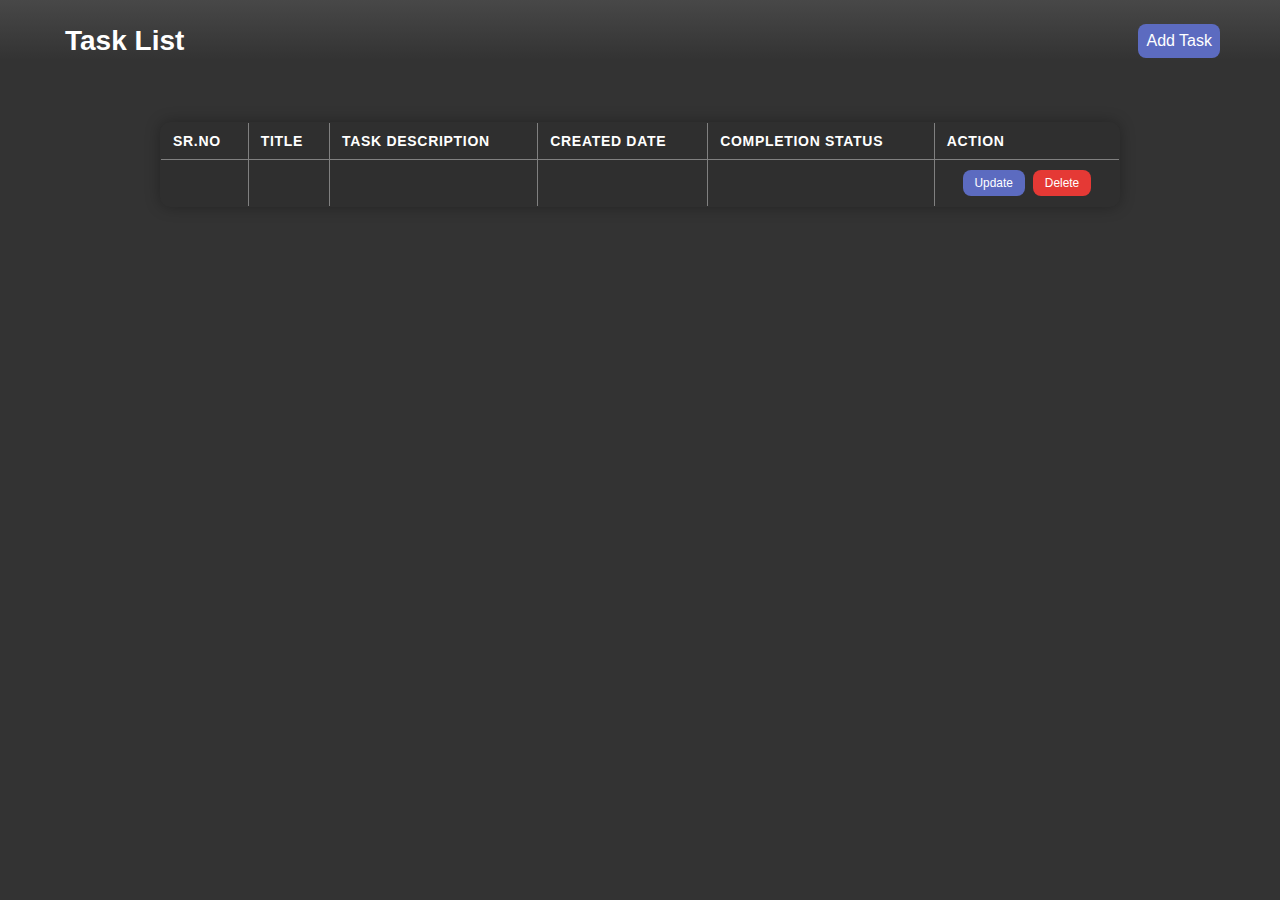
<file: TaskMate/TaskMate/target/classes/templates/index.html>
<!DOCTYPE html>
<html
xmlns:th="http://www.thymeleaf.org"
>
<head>
<meta charset="ISO-8859-1">
<title>TaskMate</title>
<link rel="stylesheet" th:href="@{/css/style.css}">
<style>
	
    body {
        font-family: Arial;
        margin: 0;
        padding: 0;
        background-color: #333;
    }

	.heading
	{
		background: linear-gradient(
   		to bottom,
   		rgba(255,255,255,0.10) 0px,   /* very subtle white at the top */
  	    #333 60px                    /* transitions to hero color at 60px down */
	  );
		display: flex;	
		align-items: center;
		justify-content: space-between;
		padding: 20px 60px;
		flex-wrap: wrap;
		gap: 10px;
		
	}

	.heading h1{
		font-size: 28px;
		color: white;
		margin: 5px;
	}
	.addTaskButton
	{
		background-color: #5c6bc0;
		padding: 8px 8px;
		text-decoration: none;
		color: white;
		border-radius: 8px;
		 transition: 0.3s ease;	
	}
	
	.addTaskButton:hover{
		        background-color: #7986cb;
	}
	
	.divTable
	{
		width: 75%;
		margin: 40px auto;
		text-align: center;
	
	}

	table{
		width: 100%;
		min-width: 600px;
		border-collapse: collapse;
		background-color: #2f2f2f;
		color: #fff;
		border-radius: 10px;
    	overflow: hidden;
    	box-shadow: 0 0 15px rgba(0,0,0,0.3);
	}
	th, td{
			
			padding: 10px 12px;
			font-size: 14px;
			text-align: left;
			
	}
	
	th{
		border-radius: #444;
		text-transform: uppercase;
		letter-spacing: 0.05em;
		
	}
	tr:nth-child(even) {
    background-color: #3a3a3a;
	}
	
	.actionButtonContainer{
		display: flex;
		gap: 8px;
		justify-content: center;
	    
	}
	.actionButton{
		text-decoration: none;
		color: white;
		display: inline-block;
		padding: 6px 12px;
		transition: 0.3s ease;
   		font-size: 0.85em;
	}
	.updateButton {
    background-color: #5c6bc0;
    border-radius: 8px;
}

.updateButton:hover {
    background-color: #7986cb;
}
	
	.deleteButton {
    background-color: #e53935;
    border-radius: 8px
}

.deleteButton:hover {
    background-color: #ef5350;
}
	
</style>
</head>
<body>


<div th:insert="~{fragments/navbar :: navbar}"></div>

<div class="heading">
	<h1>Task List</h1>
<a th:href="@{/addNewTaskForm}" class="addTaskButton">Add Task</a>

	
</div>
	<div align="center" class="divTable">
		
		
		<table border="1px solid">
			<thead>
				<tr>
					<th>Sr.No</th>
					<th>Title</th>
					<th>Task Description</th>
					<th>Created Date</th>
					<th>Completion Status</th>
					<th>Action</th>
				</tr>
			</thead>
			
			<tbody>
				<tr th:each="task: ${listTasks}">
					<td th:text="${task.id}"></td>
					<td th:text="${task.taskName}"></td>	
					<td th:text="${task.taskDescription}"></td>	
					<td th:text="${task.createdDate}"></td>	
					<td th:text="${task.completionStatus}"></td>
					<td>
   						<div class="actionButtonContainer">
      						<a th:href="@{/showFormForUpdate/{id}(id=${task.id})}" class="actionButton updateButton">Update</a>
        					<a th:href="@{/deleteTask/{id}(id=${task.id})}" class="actionButton deleteButton">Delete</a>

   						 </div>
					</td>
 					
				</tr>
				
			</tbody>
		</table>
	</div>
</body>
</html>
</file>
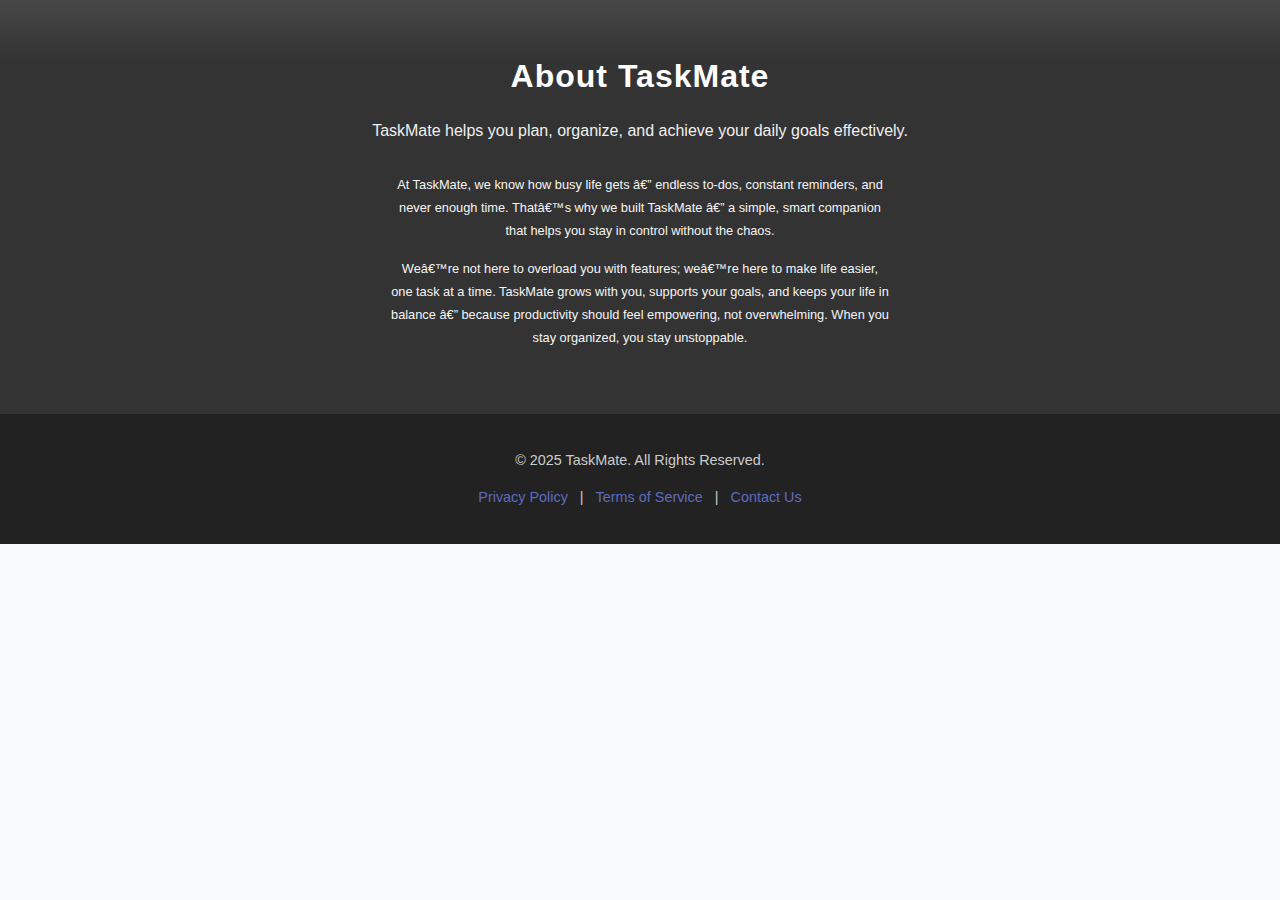
<file: TaskMate/TaskMate/target/classes/templates/about.html>
<!DOCTYPE html>
<html xmlns:th="http://www.thymeleaf.org">
<head>
<meta charset="ISO-8859-1">
<title>About Us</title>
<link rel="stylesheet" th:href="@{/css/style.css}">

<style>
	body{
		font-family: Arial, sans-serif;
		padding: 0;
		margin: 0;
  		color: #333;
  		line-height: 1.6;
  		background-color: #f8f9fa;
  		
	}
	
	.hero-section{
		background: linear-gradient(
   		to bottom,
   		rgba(255,255,255,0.10) 0px,   /* very subtle white at the top */
  	    #333 60px                    /* transitions to hero color at 60px down */
	  );
		background-color: #333;
		color: white;
		padding: 40px 0 500px 0;
  		text-align: center;
  		padding: 30px 0 50px 0;
  		flex-wrap: wrap;
  		
  		
	}
	
	.hero-section h1 {
  font-size: 2rem;
  margin-bottom: 15px;
  letter-spacing: 1px;
}

.hero-section h2 {
  font-size: 1rem;
  font-weight: 300;
  color: #f0f0f0;
  margin-bottom: 30px;
}

/* Paragraphs inside hero */
	.hero-section p {
 		 max-width: 500px;
  		margin: 15px auto;
 	 font-size: 0.8rem;
  line-height: 1.8;
  color: #f5f5f5;
}	

.footer {
    background-color: #222; 
    color: #ccc; 
    text-align: center;
    padding: 20px 10px;
    font-size: 0.9em;
    margin-top: 0;
}

.footer-content {
    max-width: 1000px;
    margin: 0 auto;
}

.footer-link {
    color: #5c6bc0; 
    text-decoration: none;
    margin: 0 8px;
    transition: color 0.3s ease;
}

.footer-link:hover {
    color: #ffffff;
}


</style>

</head>
<body>
	<div th:insert="~{fragments/navbar :: navbar}"></div>
	<section class="hero-section">
	<h1 style="text-align:center;">About TaskMate</h1>
	<h2 style="text-align:center;">TaskMate helps you plan, organize, and achieve your daily goals effectively.</h2>
	
	<p>At TaskMate, we know how busy life gets — endless to-dos, constant reminders, and never enough time.
That’s why we built TaskMate — a simple, smart companion that helps you stay in control without the chaos.
</p>
	
	<p>We’re not here to overload you with features; we’re here to make life easier, one task at a time.
TaskMate grows with you, supports your goals, and keeps your life in balance — because productivity should feel empowering, not overwhelming.
When you stay organized, you stay unstoppable.</p>
	</section>

<footer class="footer">
    <div class="footer-content">
        <p>&copy; 2025 TaskMate. All Rights Reserved.</p>
        <p>
            <a href="#" class="footer-link">Privacy Policy</a> | 
            <a href="#" class="footer-link">Terms of Service</a> | 
            <a href="#" class="footer-link">Contact Us</a>
        </p>
    </div>
</footer>

</body>
</html>
</file>
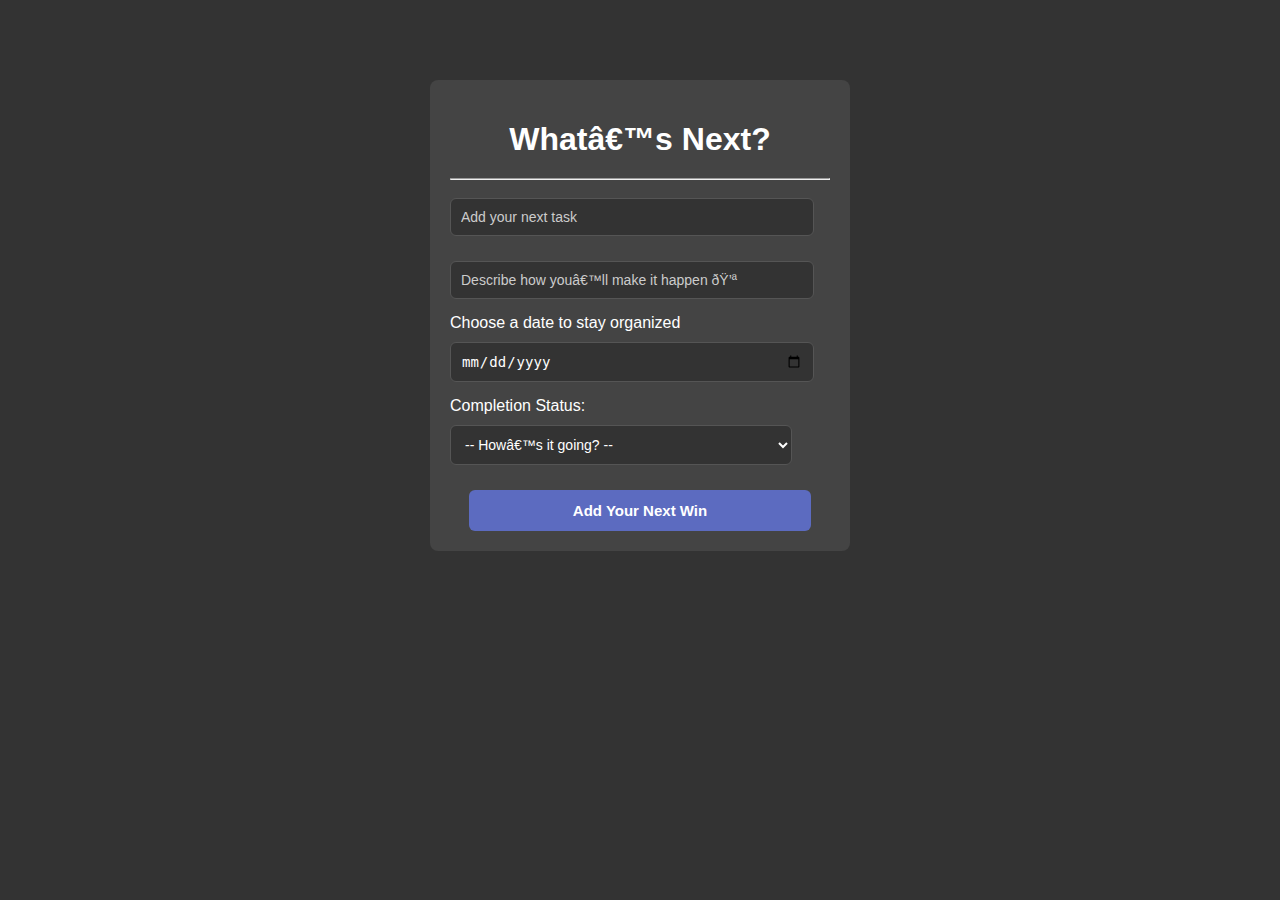
<file: TaskMate/TaskMate/target/classes/templates/add-new-task.html>
<!DOCTYPE html>
<html
xmlns:th="http://www.thymeleaf.org"
>
<head>
<meta charset="ISO-8859-1">
<title>AddNewTask</title>
<style>
	body {
        font-family: Arial;
        margin: 0;
        padding: 0;
        background-color: #333;
        align-items: center;
	    justify-content: center;
    	
    }
	.form-container {
        width: 380px;
        margin: 80px auto;
        background-color: #444; 
        padding: 20px;
        border-radius: 8px;
        color: #fff; 
    }	
    .form-container h1 {
        text-align: center;
        margin-bottom: 20px;
        color: #fff;
    }
    
     input[type="text"], input[type="date"], select {
        width: 90%;
        padding: 10px;
        margin: 10px 0 15px 0;
        border-radius: 6px;
        border: 1px solid #555;
        background-color: #333;
        color: #fff;
        font-size: 14px;
    }
 

    input::placeholder {
        color: #ccc; 
        
    }

    select option{
        background-color: #333;
        color: #fff;
        padding-right: 20px;
        width: 90%;
 
    }
    
     button {
        display: block;
        width: 90%;
        margin: 10px auto 0 auto;
        padding: 12px;
        background-color: #5c6bc0;
        color: #fff;
        font-weight: bold;
        border: none;
        border-radius: 6px;
        font-size: 15px;
        cursor: pointer;
        transition: background-color 0.3s ease;
    }

    button:hover {
        background-color: #7986cb;
    }

	

</style>

</head>
<body>

	<div class="form-container">
		<h1>What’s Next?</h1>
		<hr>
		<form action= "#" th:action="@{/addTask}" th:object="${taskMate}" method="post">
			
			
			<input type="text"th:field="*{taskName}" placeholder="Add your next task" />
			
			<input type="text"th:field="*{taskDescription}" placeholder="Describe how you’ll make it happen 💪" />
			
			<label for="createdDate">Choose a date to stay organized</label><br>
			<input type="date" id="createdDate" th:field="*{createdDate}" />
			

			<label for="completionStatus" style="color: #fff;">Completion Status:</label><br>
			<select id="completionStatus" th:field="*{completionStatus}" required>
    			<option value="">-- How’s it going? --</option>
   				<option value="Pending">Pending</option>
 		   		<option value="In Progress">In Progress</option>
    			<option value="Completed">Completed</option>
			</select>
			
			<button type="submit">Add Your Next Win</button>
			
		</form>
	</div>
</body>
</html>
</file>
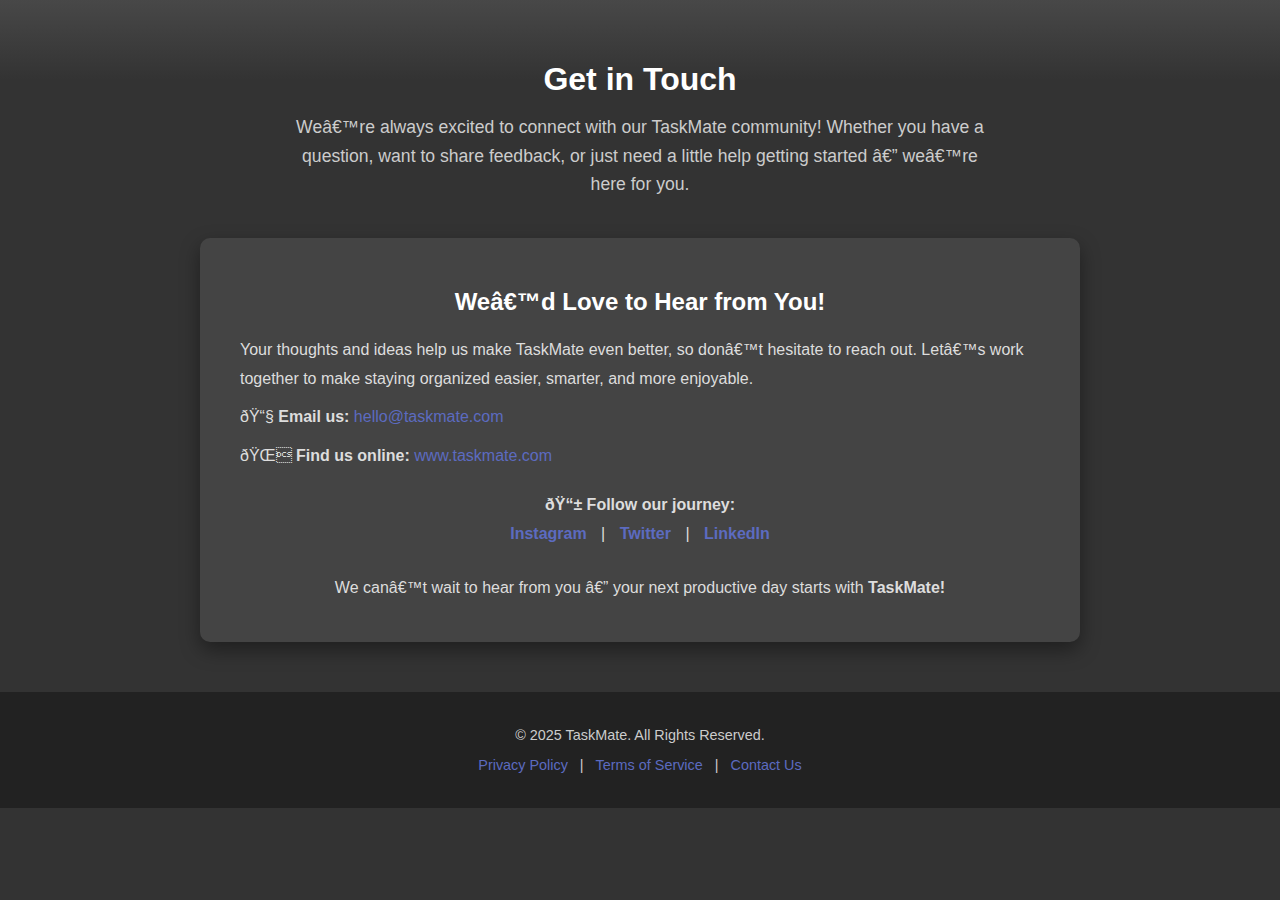
<file: TaskMate/TaskMate/target/classes/templates/contact.html>
<!DOCTYPE html>
<html xmlns:th="http://www.thymeleaf.org">
<head>
<meta charset="ISO-8859-1">
<title>Contact Us</title>
<link rel="stylesheet" th:href="@{/css/style.css}">

<style>
    body {
        margin: 0;
        padding: 0;
        font-family: Arial, sans-serif;
        background-color: #333;
        color: #f1f1f1;
    }

    .hero-section {
        background: linear-gradient(to bottom, rgba(255,255,255,0.1) 0px, #333 80px);
        padding: 40px 20px;
        text-align: center;
    }

    .hero-section h1 {
        font-size: 2em;
        color: #fff;
        margin-bottom: 15px;
    }

    .hero-section p {
        max-width: 700px;
        margin: 0 auto;
        font-size: 1.1em;
        color: #ccc;
        line-height: 1.6;
    }

    .contact-container {
        background-color: #444;
        border-radius: 10px;
        width: 70%;
        max-width: 800px;
        margin: 0 auto 50px auto;
        padding: 30px 40px;
        box-shadow: 0 8px 20px rgba(0,0,0,0.4);
    }

    .contact-container h2 {
        text-align: center;
        color: #fff;
        margin-bottom: 20px;
    }

    .contact-details {
        line-height: 1.8;
        font-size: 1em;
        color: #ddd;
    }

    .contact-details p {
        margin: 10px 0;
    }

    .contact-details a {
        color: #5c6bc0;
        text-decoration: none;
        transition: color 0.3s ease;
    }

    .contact-details a:hover {
        color: #7986cb;
    }

    .social-links {
        text-align: center;
        margin-top: 20px;
    }

    .social-links a {
        margin: 0 10px;
        color: #5c6bc0;
        font-weight: bold;
        text-decoration: none;
        transition: color 0.3s;
    }

    .social-links a:hover {
        color: #7986cb;
    }
    
	.footer {
    	background-color: #222; 
    	color: #ccc; 
    	text-align: center;
    	padding: 20px 10px;
    	font-size: 0.9em;
    	margin-top: 0;
}

	.footer-content {
    	max-width: 1000px;
    	margin: 0 auto;
	}

	.footer-link {
    	color: #5c6bc0; 
    	text-decoration: none;
    	margin: 0 8px;
    	transition: color 0.3s ease;
}

.footer-link:hover {
    color: #ffffff;
}


</style>
</head>

<body>
    <div th:insert="~{fragments/navbar :: navbar}"></div>

    <div class="hero-section">
        <h1>Get in Touch</h1>
        <p>We’re always excited to connect with our TaskMate community! Whether you have a question, want to share feedback, or just need a little help getting started — we’re here for you.</p>
    </div>

    <div class="contact-container">
        <h2>We’d Love to Hear from You!</h2>

        <div class="contact-details">
            <p>Your thoughts and ideas help us make TaskMate even better, so don’t hesitate to reach out. Let’s work together to make staying organized easier, smarter, and more enjoyable.</p>

            <p>📧 <strong>Email us:</strong> <a href="mailto:hello@taskmate.com">hello@taskmate.com</a></p>
            <p>🌐 <strong>Find us online:</strong> <a href="https://www.taskmate.com" target="_blank">www.taskmate.com</a></p>

            <div class="social-links">
                <strong>📱 Follow our journey:</strong><br>
                <a href="#">Instagram</a> |
                <a href="#">Twitter</a> |
                <a href="#">LinkedIn</a>
            </div>

            <p style="text-align:center; margin-top:25px; ;">We can’t wait to hear from you — your next productive day starts with <strong>TaskMate!</strong></p>
        </div>
    </div>
    
    <footer class="footer">
    <div class="footer-content">
        <p>&copy; 2025 TaskMate. All Rights Reserved.</p>
        <p>
            <a href="#" class="footer-link">Privacy Policy</a> | 
            <a href="#" class="footer-link">Terms of Service</a> | 
            <a href="#" class="footer-link">Contact Us</a>
        </p>
    </div>
</footer>

</body>
</html>
</file>
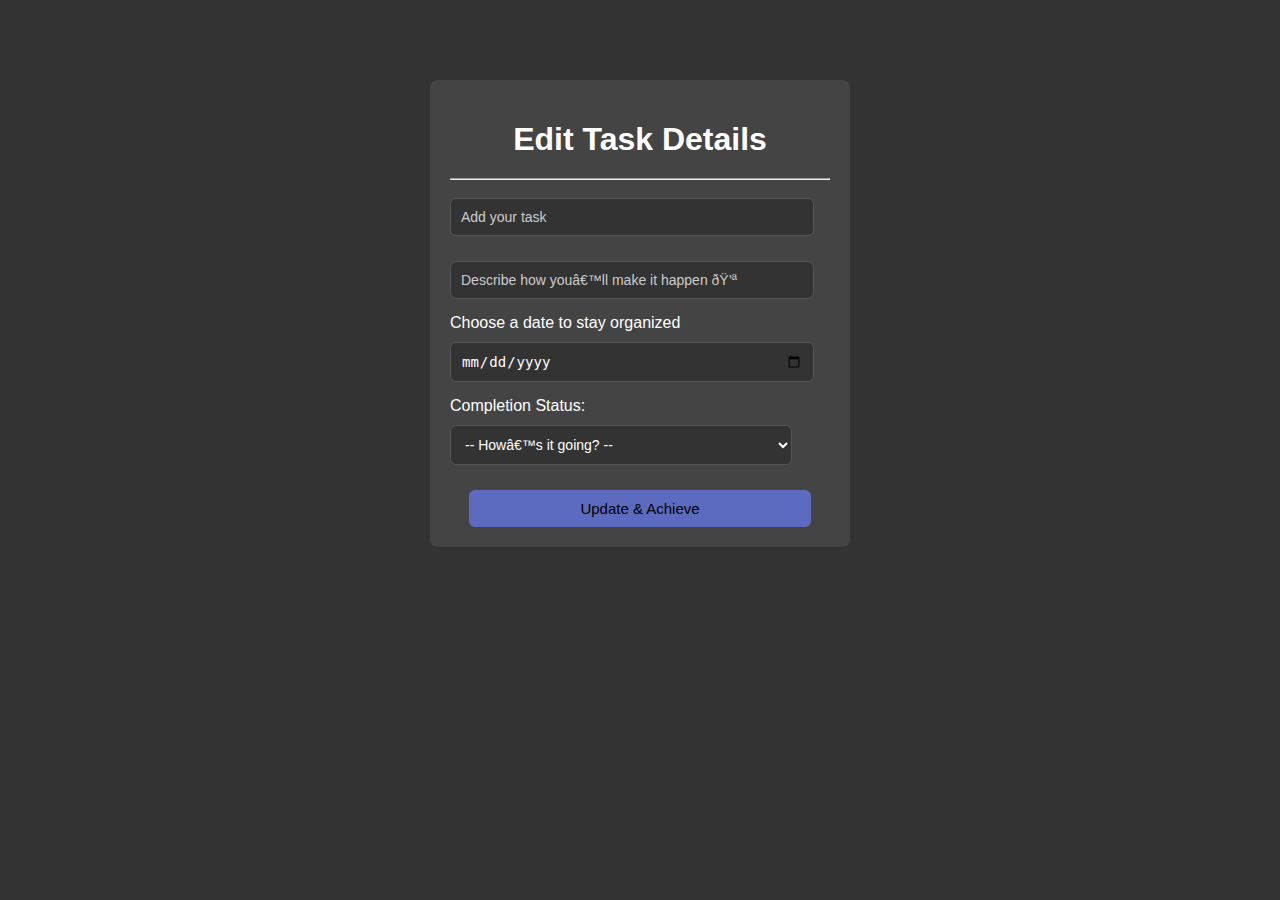
<file: TaskMate/TaskMate/target/classes/templates/update_task.html>
<!DOCTYPE html>
<html

xmlns:th="http://www.thymeleaf.org">
<head>
<meta charset="ISO-8859-1">
<title>Update Task</title>
<style>
	body {
        font-family: Arial;
        margin: 0;
        padding: 0;
        background-color: #333;
       align-items: center;
	    justify-content: center;
	    display: flex;
    }
    
    .form-container{
		width: 380px;
		margin: 80px auto;
		background-color: #444;
		padding: 20px;
		border-radius:8px ;
		color:white ;
	}
	.form-container h1{
		 text-align: center;
        margin-bottom: 20px;
	}
	
	input[type="text"], input[type="date"],select{
		width: 90%;
		padding: 10px;
		background-color: #333;
		color: #fff;
		border-radius: 6px;
		border: 1px solid #555;
		margin:10px 0 15px 0;
		font-size: 14px;
	}
	 input::placeholder {
        color: #ccc; 
    }
    
    select option{
		 background-color: #333;
        color: #fff;
		 padding-right: 20px;
        width: 90%;
	}
	
	button{
		width: 90%;
		background-color: #5c6bc0;
		border: none;
		margin: 10px auto 0 auto;
		padding: 10px;
		display: block;
		border-radius: 6px;
		font-size: 15px;
        cursor: pointer;
        transition: background-color 0.3s ease;

	}
	button:hover{
		background-color: #7986cb;
	}
		
</style>

</head>
<body>

	<div class="form-container">
		<h1>Edit Task Details</h1>
		<hr>
		<form action= "#" th:action="@{/addTask}" th:object="${taskMate}" method="post">
			
			<input type="hidden"th:field="*{id}"/>
			<input type="text"th:field="*{taskName}" placeholder="Add your task" />
			
			<input type="text"th:field="*{taskDescription}" placeholder="Describe how you’ll make it happen 💪" />
			
			<label for="createdDate">Choose a date to stay organized</label><br>
			<input type="date" id="createdDate" th:field="*{createdDate}" />
			

			<label for="completionStatus" style="color: #fff;">Completion Status:</label><br>
			<select id="completionStatus" th:field="*{completionStatus}" required>
    			<option value="">-- How’s it going? --</option>
   				<option value="Pending">Pending</option>
 		   		<option value="In Progress">In Progress</option>
    			<option value="Completed">Completed</option>
			</select>
			
			<button type="submit">Update & Achieve</button>
			
		</form>
	</div>
</body>
</html>
</file>
